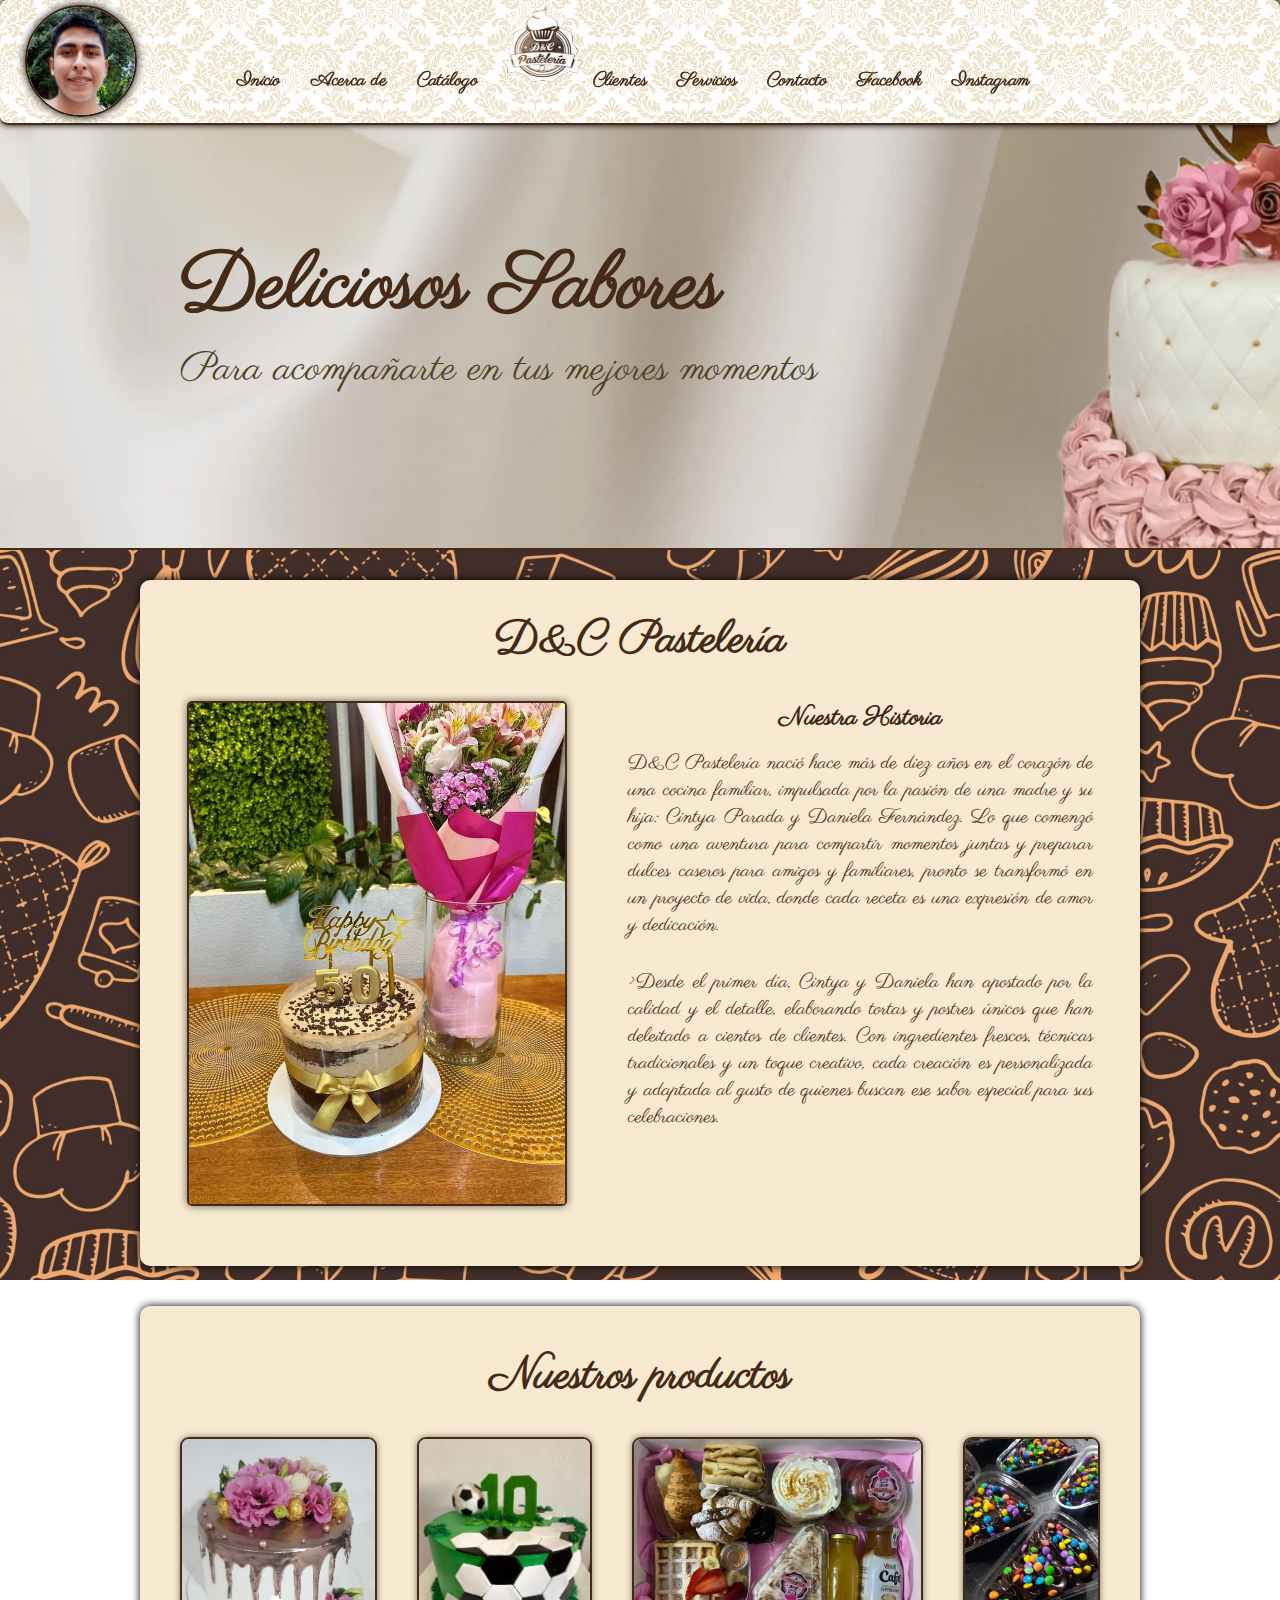
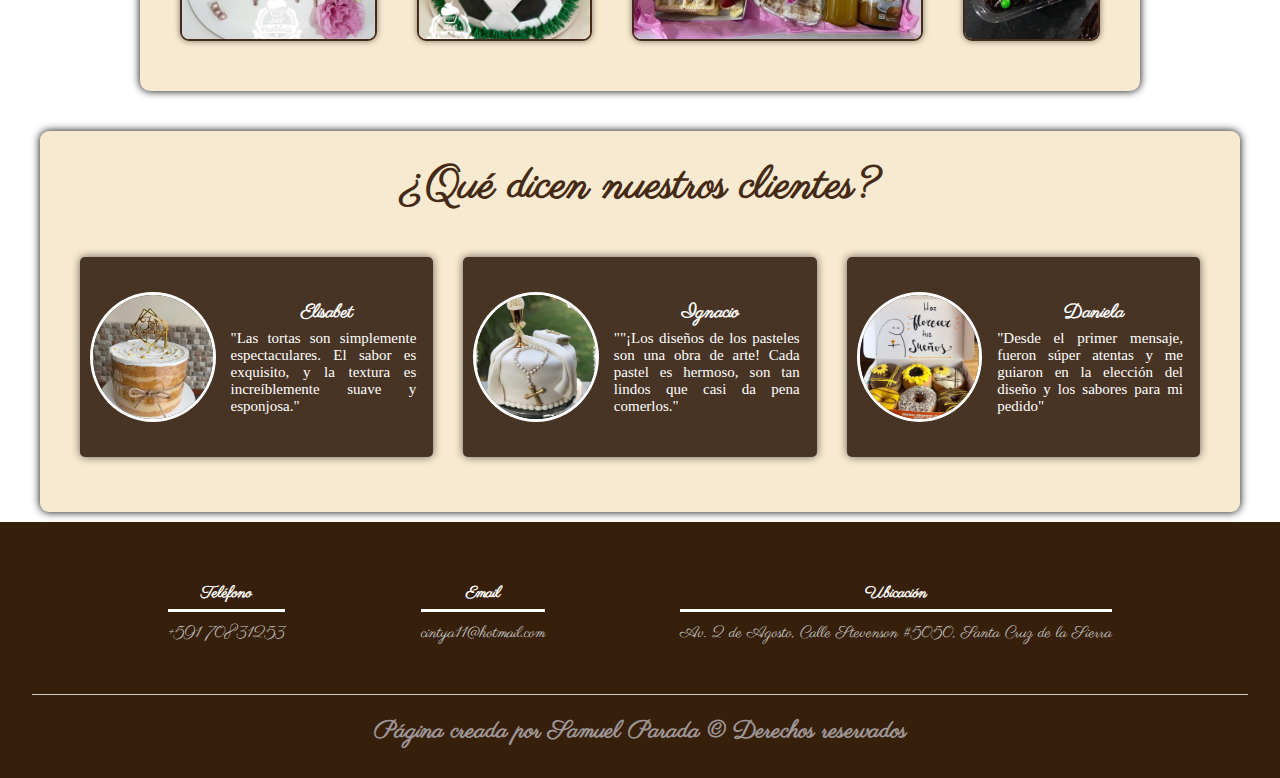
<file: index.html>
<!DOCTYPE html>
<html lang="es">
<head>
    <meta charset="UTF-8">
    <meta name="viewport" content="width=device-width, initial-scale=1.0">
    <title>D&C Pastelería</title>
    <link rel="stylesheet" href="styles.css">
<link rel="preconnect" href="https://fonts.googleapis.com">
<link rel="preconnect" href="https://fonts.gstatic.com" crossorigin>
<link href="https://fonts.googleapis.com/css2?family=Dancing+Script:wght@400..700&family=DynaPuff:wght@400..700&family=Parisienne&family=Playfair+Display:ital,wght@0,400..900;1,400..900&display=swap" rel="stylesheet">

</head>

<body>

<header>

<div class="logo">
    <img src="img/logo.png" alt="logo" >
    <p>Página web hecha por: <br>Samuel Parada</p>
</div>

    <nav>
        
        <a href="#inicio">Inicio </a>
        <a href="#about">Acerca de</a>
        <a href="#catalogo">Catálogo</a>
        <img src="img/imagen1.png" >
        <a href="#clientes">Clientes</a>
        <a href="#">Servicios</a>
        <a href="#contacto">Contacto</a>
        <a href="https://www.facebook.com/profile.php?id=100063784532256&locale=es_LA" target="_blank">Facebook</a>
        <a href="https://www.instagram.com/dc_pasteleria/" target="_blank">Instagram</a>

    </nav>

    
    <section class="textos-header" id="inicio">

        <h1>Deliciosos Sabores</h1>
        <h2>Para acompañarte en tus mejores momentos</h2>
    </section>

</header>

<section class="contenedor sobre-nosotros" id="about">
    <h2 class="titulo">D&C Pastelería</h2>
    <div class="contenedor-sobre-nosotros">
        <img src="img/torta3.jpg" alt="" class="imagen-about-us">
        <div class="contenido-textos">
            <h3>Nuestra Historia</h3>
            <p>D&C Pastelería nació hace más de diez años en el corazón de una cocina familiar, impulsada por la pasión de una madre y su hija: Cintya Parada y Daniela Fernández. Lo que comenzó como una aventura para compartir momentos juntas y preparar dulces caseros para amigos y familiares, pronto se transformó en un proyecto de vida, donde cada receta es una expresión de amor y dedicación.
            </p>
                <p>>Desde el primer día, Cintya y Daniela han apostado por la calidad y el detalle, elaborando tortas y postres únicos que han deleitado a cientos de clientes. Con ingredientes frescos, técnicas tradicionales y un toque creativo, cada creación es personalizada y adaptada al gusto de quienes buscan ese sabor especial para sus celebraciones.
                </p>
        </div>
    </div>
</section>

<section class="catálogo" id="catalogo">
    <div class="contenedor">
        <h2 class="titulo">Nuestros productos</h2>
        <div class="galeria-port">

        <a href="menu2.html">
            <div class="imagen-port">
                <img src="img/img1.jpg" alt="">
                <div class="hover-galeria">
                    <img src="img/Imagen1.png" alt="">
                    <p>Tortas para eventos</p>
                </div>
            </div>
        </a>

            <a href="menu1.html">
            <div class="imagen-port">
                <img src="img/img2.jpg" alt="">
                <div class="hover-galeria">
                    <img src="img/Imagen1.png" alt="">
                    <p>Tortas personalizadas</p>
                </div>
            </div>
        </a>
            <a href="menu3.html">
            <div class="imagen-port">
                <img src="img/img3.jpg" alt="">
                <div class="hover-galeria">
                    <img src="img/Imagen1.png" alt="">
                    <p>Packs y ofertas</p>
                </div>
            </div>
        </a>
            <a href="menu1.html">
                <div class="imagen-port">
                    <img src="img/img4.jpg" alt="">
                    <div class="hover-galeria">
                        <img src="img/Imagen1.png" alt="">
                        <p>Más postres</p>
                    </div>
                </div>
            </a>
        </div>
    </div>
</section>

<section class="clientes contenedor1" id="clientes">
    <h2 class="titulo">¿Qué dicen nuestros clientes?</h2>
    <div class="cards">
        <div class="card">
            <img src="img/coment1.jpg" alt="">
            <div class="contenido-texto-card">
                <h4>Elisabet</h4>
                <p>"Las tortas son simplemente espectaculares. El sabor es exquisito, y la textura es increíblemente suave y esponjosa."</p>
            </div>
        </div>
        <div class="card">
            <img src="img/coment2.jpg" alt="">
            <div class="contenido-texto-card">
                <h4>Ignacio</h4>
                <p>""¡Los diseños de los pasteles son una obra de arte! Cada pastel es hermoso, son tan lindos que casi da pena comerlos."</p>
            </div>
        </div>

        <div class="card">
            <img src="img/coment3.jpg" alt="">
            <div class="contenido-texto-card">
                <h4>Daniela</h4>
                <p>"Desde el primer mensaje, fueron súper atentas y me guiaron en la elección del diseño y los sabores para mi pedido"</p>
            </div>
        </div>
    </div>
</section>

    <footer>
        <div class="contenedor-footer" id="contacto">
            <div class="content-foo">
                <h4>Teléfono</h4>
                <p>+591 70831253</p>
            </div>
            <div class="content-foo">
                <h4>Email</h4>
                <p>cintya11@hotmail.com</p>
            </div>
            <div class="content-foo">
                <h4>Ubicación</h4>
                <p>Av. 2 de Agosto, Calle Stevenson #5050, Santa Cruz de la Sierra</p>
            </div>
        </div>
        <h2 class="titulo-final">Página creada por Samuel Parada &copy; Derechos reservados </h2>
    </footer>

</body>
</html>
</file>
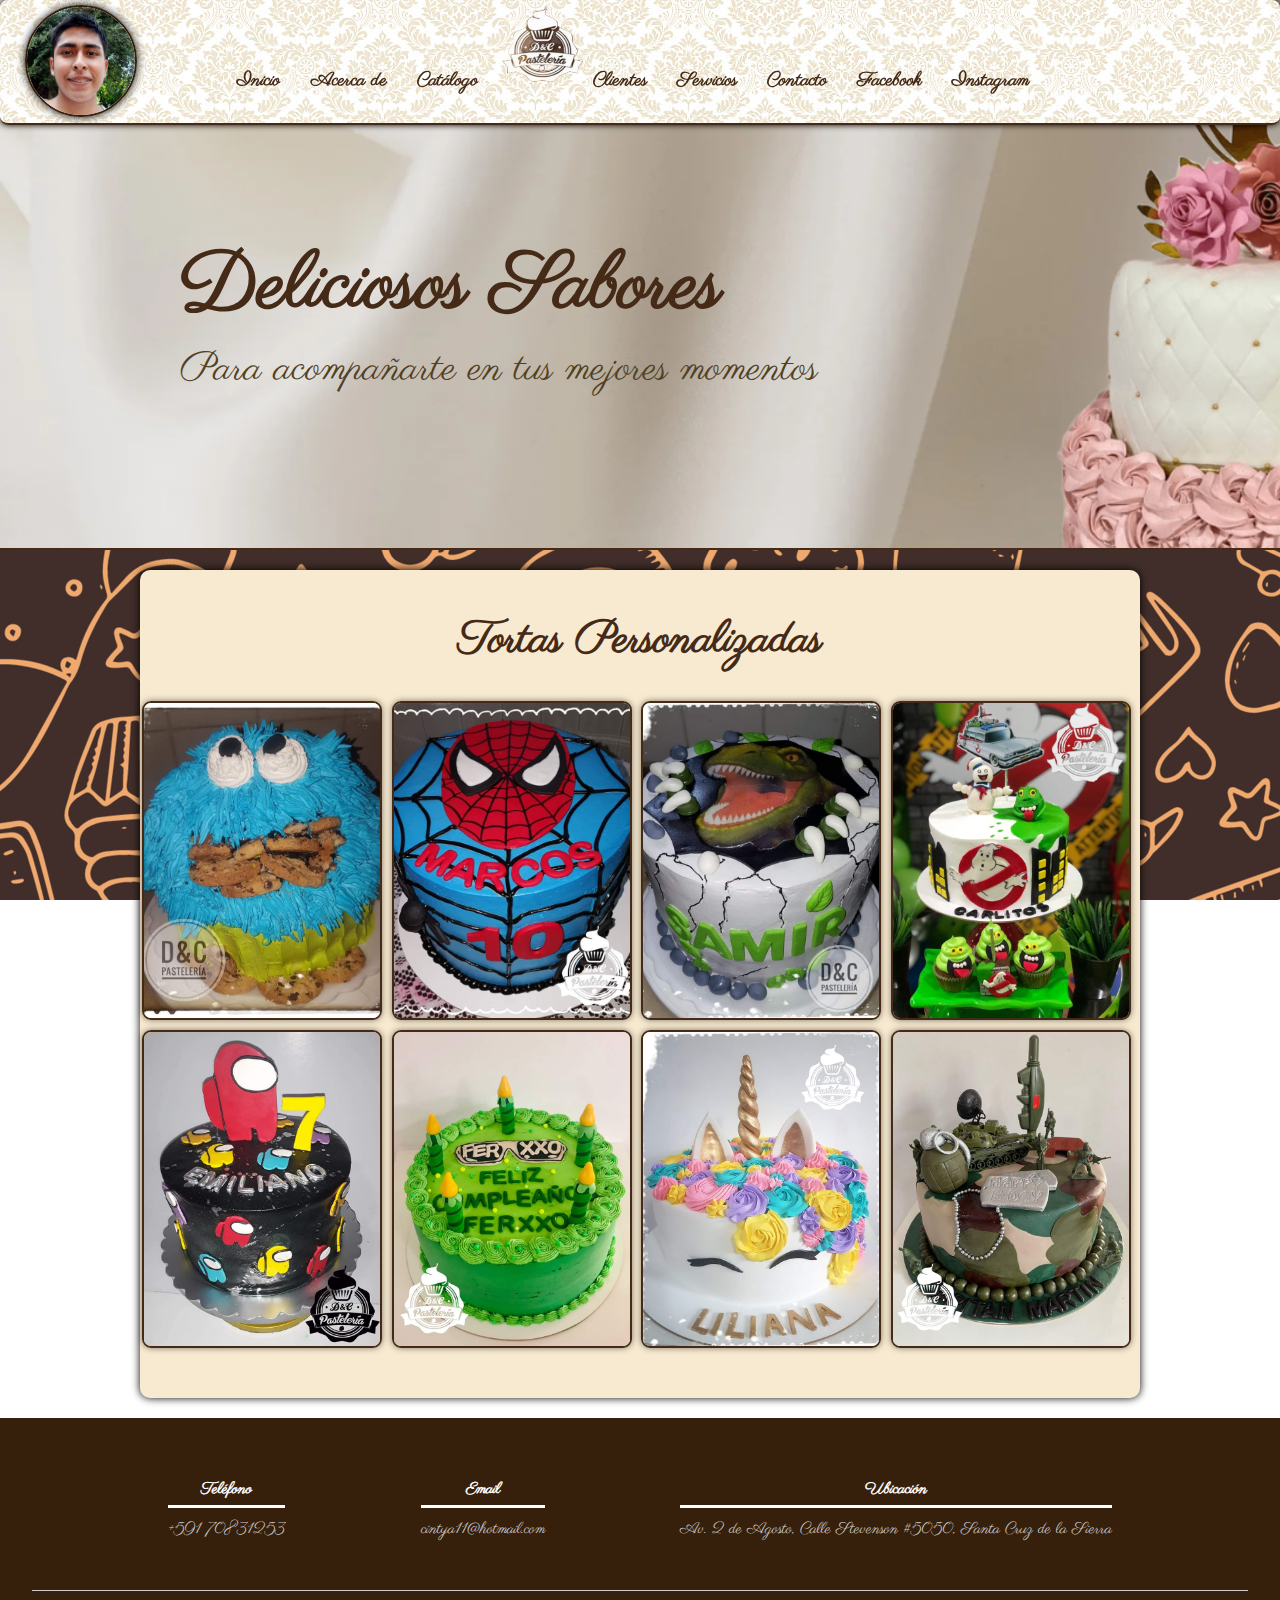
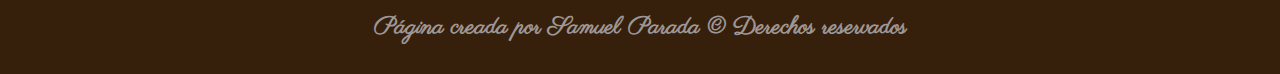
<file: menu1.html>
<!DOCTYPE html>
<html lang="es">
<head>
    <meta charset="UTF-8">
    <meta name="viewport" content="width=device-width, initial-scale=1.0">
    <title>D&C Pastelería</title>
    <link rel="stylesheet" href="styles1.css">
    <link rel="preconnect" href="https://fonts.googleapis.com">
<link rel="preconnect" href="https://fonts.gstatic.com" crossorigin>
<link href="https://fonts.googleapis.com/css2?family=Dancing+Script:wght@400..700&family=DynaPuff:wght@400..700&family=Parisienne&family=Playfair+Display:ital,wght@0,400..900;1,400..900&display=swap" rel="stylesheet">

</head>

<body>

<header>


    <div class="logo">
        <img src="img/logo.png" alt="logo" >
        <p>Página web hecha por: <br>Samuel Parada</p>
    </div>
    <nav>
        
        <a href="index.html#inicio">Inicio </a>
        <a href="index.html#about">Acerca de</a>
        <a href="index.html#catalogo">Catálogo</a>
        <img src="img/imagen1.png">
        <a href="index.html#clientes">Clientes</a>
        <a href="#">Servicios</a>
        <a href="index.html#contacto">Contacto</a>
        <a href="https://www.facebook.com/profile.php?id=100063784532256&locale=es_LA" target="_blank">Facebook</a>
        <a href="https://www.instagram.com/dc_pasteleria/" target="_blank">Instagram</a>

    </nav>
    <section class="textos-header">

        <h1>Deliciosos Sabores</h1>
        <h2>Para acompañarte en tus mejores momentos</h2>
    </section>

</header>

<section class="catálogo">
    <div class="contenedor">
        <h2 class="titulo" id="catalogo">Tortas Personalizadas</h2>
        <div class="galeria-port">
            <div class="imagen-port">
                <img src="img/img1.1.jpg" alt="">
                <div class="hover-galeria">
                    <img src="img/Imagen1.png" alt="">
                    <p>Tortas personalizadas</p>
                </div>
            </div>

                <div class="imagen-port">
                    <img src="img/img1.2.jpg" alt="">
                    <div class="hover-galeria">
                        <img src="img/Imagen1.png" alt="">
                        <p>Tortas personalizadas</p>
                    </div>
            </div>
                    <div class="imagen-port">
                        <img src="img/img1.3.jpg" alt="">
                        <div class="hover-galeria">
                            <img src="img/Imagen1.png" alt="">
                            <p>Tortas personalizadas</p>
                        </div>
                        </div>
                        <div class="imagen-port">
                            <img src="img/img1.4.jpg" alt="">
                            <div class="hover-galeria">
                                <img src="img/Imagen1.png" alt="">
                                <p>Tortas personalizadas</p>
                            </div>
                            </div>
                            <div class="imagen-port">
                                <img src="img/img1.5.jpg" alt="">
                                <div class="hover-galeria">
                                    <img src="img/Imagen1.png" alt="">
                                    <p>Tortas personalizadas</p>
                                </div>
                                </div>
                                <div class="imagen-port">
                                    <img src="img/img1.6.jpg" alt="">
                                    <div class="hover-galeria">
                                        <img src="img/Imagen1.png" alt="">
                                        <p>Tortas personalizadas</p>
                                    </div>
                                    </div>
                                    <div class="imagen-port">
                                        <img src="img/img1.7.jpg" alt="">
                                        <div class="hover-galeria">
                                            <img src="img/Imagen1.png" alt="">
                                            <p>Tortas personalizadas</p>
                                        </div>
                                        </div>
                                    <div class="imagen-port">
                                            <img src="img/img1.8.jpg" alt="">
                                            <div class="hover-galeria">
                                                <img src="img/Imagen1.png" alt="">
                                                <p>Tortas personalizadas</p>
                                            </div>
                                            </div>
    </div>
</section>
    <footer>
        <div class="contenedor-footer" id="contacto">
            <div class="content-foo">
                <h4>Teléfono</h4>
                <p>+591 70831253</p>
            </div>
            <div class="content-foo">
                <h4>Email</h4>
                <p>cintya11@hotmail.com</p>
            </div>
            <div class="content-foo">
                <h4>Ubicación</h4>
                <p>Av. 2 de Agosto, Calle Stevenson #5050, Santa Cruz de la Sierra</p>
            </div>
        </div>
        <h2 class="titulo-final">Página creada por Samuel Parada &copy; Derechos reservados </h2>
    </footer>

</body>
</html>
</file>
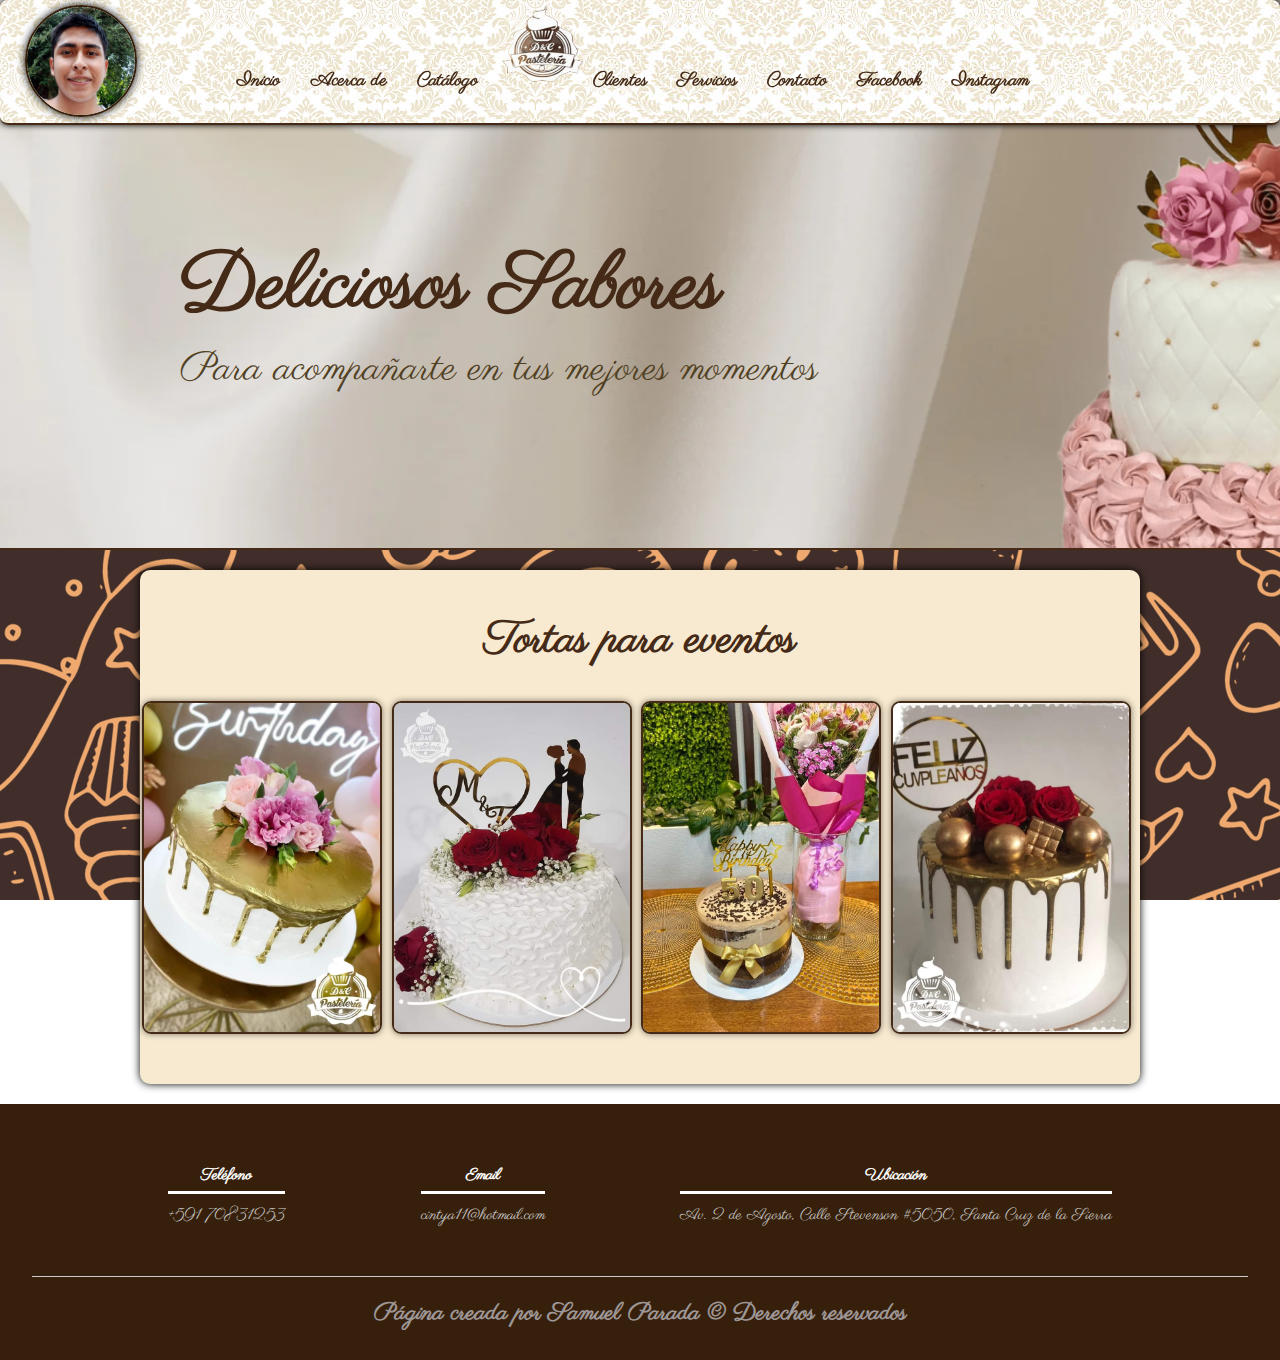
<file: menu2.html>
<!DOCTYPE html>
<html lang="es">
<head>
    <meta charset="UTF-8">
    <meta name="viewport" content="width=device-width, initial-scale=1.0">
    <title>D&C Pastelería</title>
    <link rel="stylesheet" href="styles1.css">
    <link rel="preconnect" href="https://fonts.googleapis.com">
<link rel="preconnect" href="https://fonts.gstatic.com" crossorigin>
<link href="https://fonts.googleapis.com/css2?family=Dancing+Script:wght@400..700&family=DynaPuff:wght@400..700&family=Parisienne&family=Playfair+Display:ital,wght@0,400..900;1,400..900&display=swap" rel="stylesheet">

</head>

<body>

<header>


    <div class="logo">
        <img src="img/logo.png" alt="logo" >
        <p>Página web hecha por: <br>Samuel Parada</p>
    </div>
    <nav>
        
        <a href="index.html#inicio">Inicio </a>
        <a href="index.html#about">Acerca de</a>
        <a href="index.html#catalogo">Catálogo</a>
        <img src="img/imagen1.png" >
        <a href="index.html#clientes">Clientes</a>
        <a href="#">Servicios</a>
        <a href="index.html#contacto">Contacto</a>
        <a href="https://www.facebook.com/profile.php?id=100063784532256&locale=es_LA" target="_blank">Facebook</a>
        <a href="https://www.instagram.com/dc_pasteleria/" target="_blank">Instagram</a>

    </nav>
    <section class="textos-header">

        <h1>Deliciosos Sabores</h1>
        <h2>Para acompañarte en tus mejores momentos</h2>
    </section>

</header>

<section class="catálogo">
    <div class="contenedor">
        <h2 class="titulo" id="catalogo">Tortas para eventos</h2>
        <div class="galeria-port">
            <div class="imagen-port">
                <img src="img/img2.1.jpg" alt="">
                <div class="hover-galeria">
                    <img src="img/Imagen1.png" alt="">
                    <p>Tortas para eventos</p>
                </div>
            </div>

                <div class="imagen-port">
                    <img src="img/img2.2.jpg" alt="">
                    <div class="hover-galeria">
                        <img src="img/Imagen1.png" alt="">
                        <p>Tortas para eventos</p>
                    </div>
            </div>
                    <div class="imagen-port">
                        <img src="img/img2.3.jpg" alt="">
                        <div class="hover-galeria">
                            <img src="img/Imagen1.png" alt="">
                            <p>Tortas para eventos</p>
                        </div>
                        </div>
                        <div class="imagen-port">
                            <img src="img/img2.4.jpg" alt="">
                            <div class="hover-galeria">
                                <img src="img/Imagen1.png" alt="">
                                <p>Tortas para eventos</p>
                            </div>
                            </div>
    </div>
</section>
    <footer>
        <div class="contenedor-footer" id="contacto">
            <div class="content-foo">
                <h4>Teléfono</h4>
                <p>+591 70831253</p>
            </div>
            <div class="content-foo">
                <h4>Email</h4>
                <p>cintya11@hotmail.com</p>
            </div>
            <div class="content-foo">
                <h4>Ubicación</h4>
                <p>Av. 2 de Agosto, Calle Stevenson #5050, Santa Cruz de la Sierra</p>
            </div>
        </div>
        <h2 class="titulo-final">Página creada por Samuel Parada &copy; Derechos reservados </h2>
    </footer>

</body>
</html>
</file>
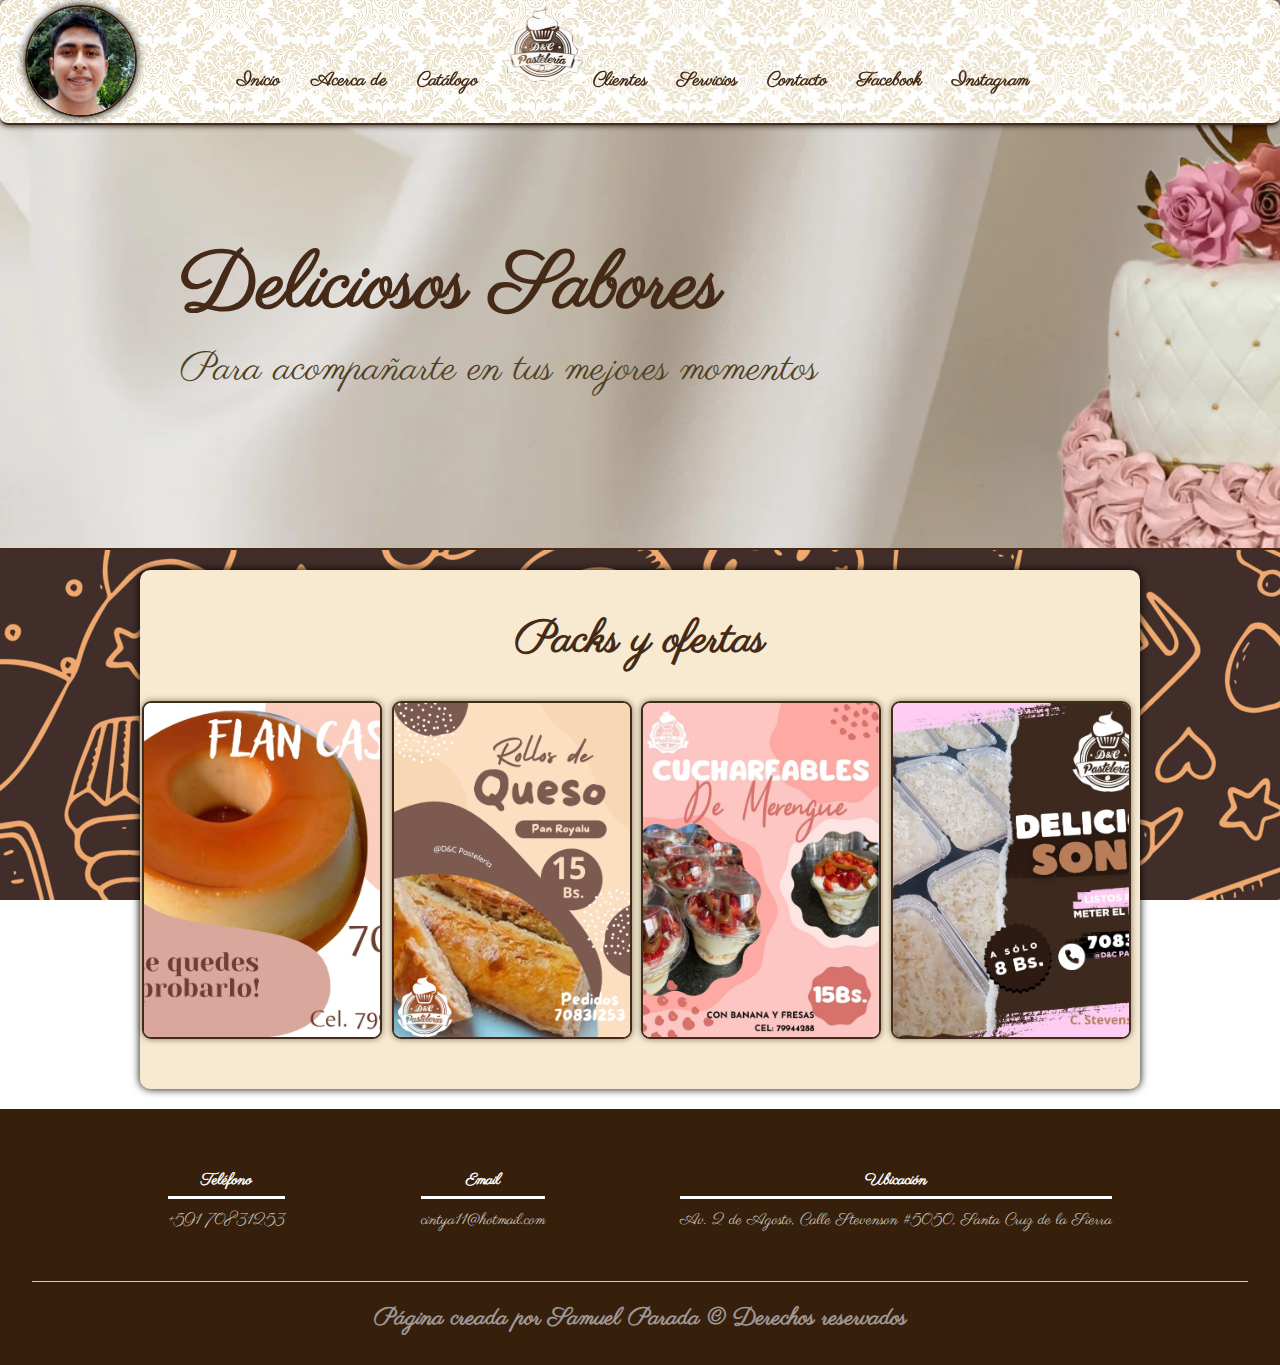
<file: menu3.html>
<!DOCTYPE html>
<html lang="es">
<head>
    <meta charset="UTF-8">
    <meta name="viewport" content="width=device-width, initial-scale=1.0">
    <title>D&C Pastelería</title>
    <link rel="stylesheet" href="styles1.css">
    <link rel="preconnect" href="https://fonts.googleapis.com">
<link rel="preconnect" href="https://fonts.gstatic.com" crossorigin>
<link href="https://fonts.googleapis.com/css2?family=Dancing+Script:wght@400..700&family=DynaPuff:wght@400..700&family=Parisienne&family=Playfair+Display:ital,wght@0,400..900;1,400..900&display=swap" rel="stylesheet">

</head>

<body>

<header>


    <div class="logo">
        <img src="img/logo.png" alt="logo" >
        <p>Página web hecha por: <br>Samuel Parada</p>
    </div>
    <nav>
        
        <a href="index.html#inicio">Inicio </a>
        <a href="index.html#about">Acerca de</a>
        <a href="index.html#catalogo">Catálogo</a>
        <img src="img/imagen1.png" >
        <a href="index.html#clientes">Clientes</a>
        <a href="#">Servicios</a>
        <a href="index.html#contacto">Contacto</a>
        <a href="https://www.facebook.com/profile.php?id=100063784532256&locale=es_LA" target="_blank">Facebook</a>
        <a href="https://www.instagram.com/dc_pasteleria/" target="_blank">Instagram</a>

    </nav>
    <section class="textos-header">

        <h1>Deliciosos Sabores</h1>
        <h2>Para acompañarte en tus mejores momentos</h2>
    </section>

</header>

<section class="catálogo">
    <div class="contenedor">
        <h2 class="titulo" id="catalogo">Packs y ofertas</h2>
        <div class="galeria-port">
            <div class="imagen-port">
                <img src="img/img3.1.jpg" alt="">
                <div class="hover-galeria">
                    <img src="img/Imagen1.png" alt="">
                    <p>Packs y ofertas</p>
                </div>
            </div>

                <div class="imagen-port">
                    <img src="img/img3.2.jpg" alt="">
                    <div class="hover-galeria">
                        <img src="img/Imagen1.png" alt="">
                        <p>Packs y ofertas</p>
                    </div>
            </div>
                    <div class="imagen-port">
                        <img src="img/img3.3.jpg" alt="">
                        <div class="hover-galeria">
                            <img src="img/Imagen1.png" alt="">
                            <p>Packs y ofertas</p>
                        </div>
                        </div>
                        <div class="imagen-port">
                            <img src="img/img3.4.jpg" alt="">
                            <div class="hover-galeria">
                                <img src="img/Imagen1.png" alt="">
                                <p>Packs y ofertas</p>
                            </div>
                            </div>
    </div>
</section>
    <footer>
        <div class="contenedor-footer" id="contacto">
            <div class="content-foo">
                <h4>Teléfono</h4>
                <p>+591 70831253</p>
            </div>
            <div class="content-foo">
                <h4>Email</h4>
                <p>cintya11@hotmail.com</p>
            </div>
            <div class="content-foo">
                <h4>Ubicación</h4>
                <p>Av. 2 de Agosto, Calle Stevenson #5050, Santa Cruz de la Sierra</p>
            </div>
        </div>
        <h2 class="titulo-final">Página creada por Samuel Parada &copy; Derechos reservados </h2>
    </footer>

</body>
</html>
</file>
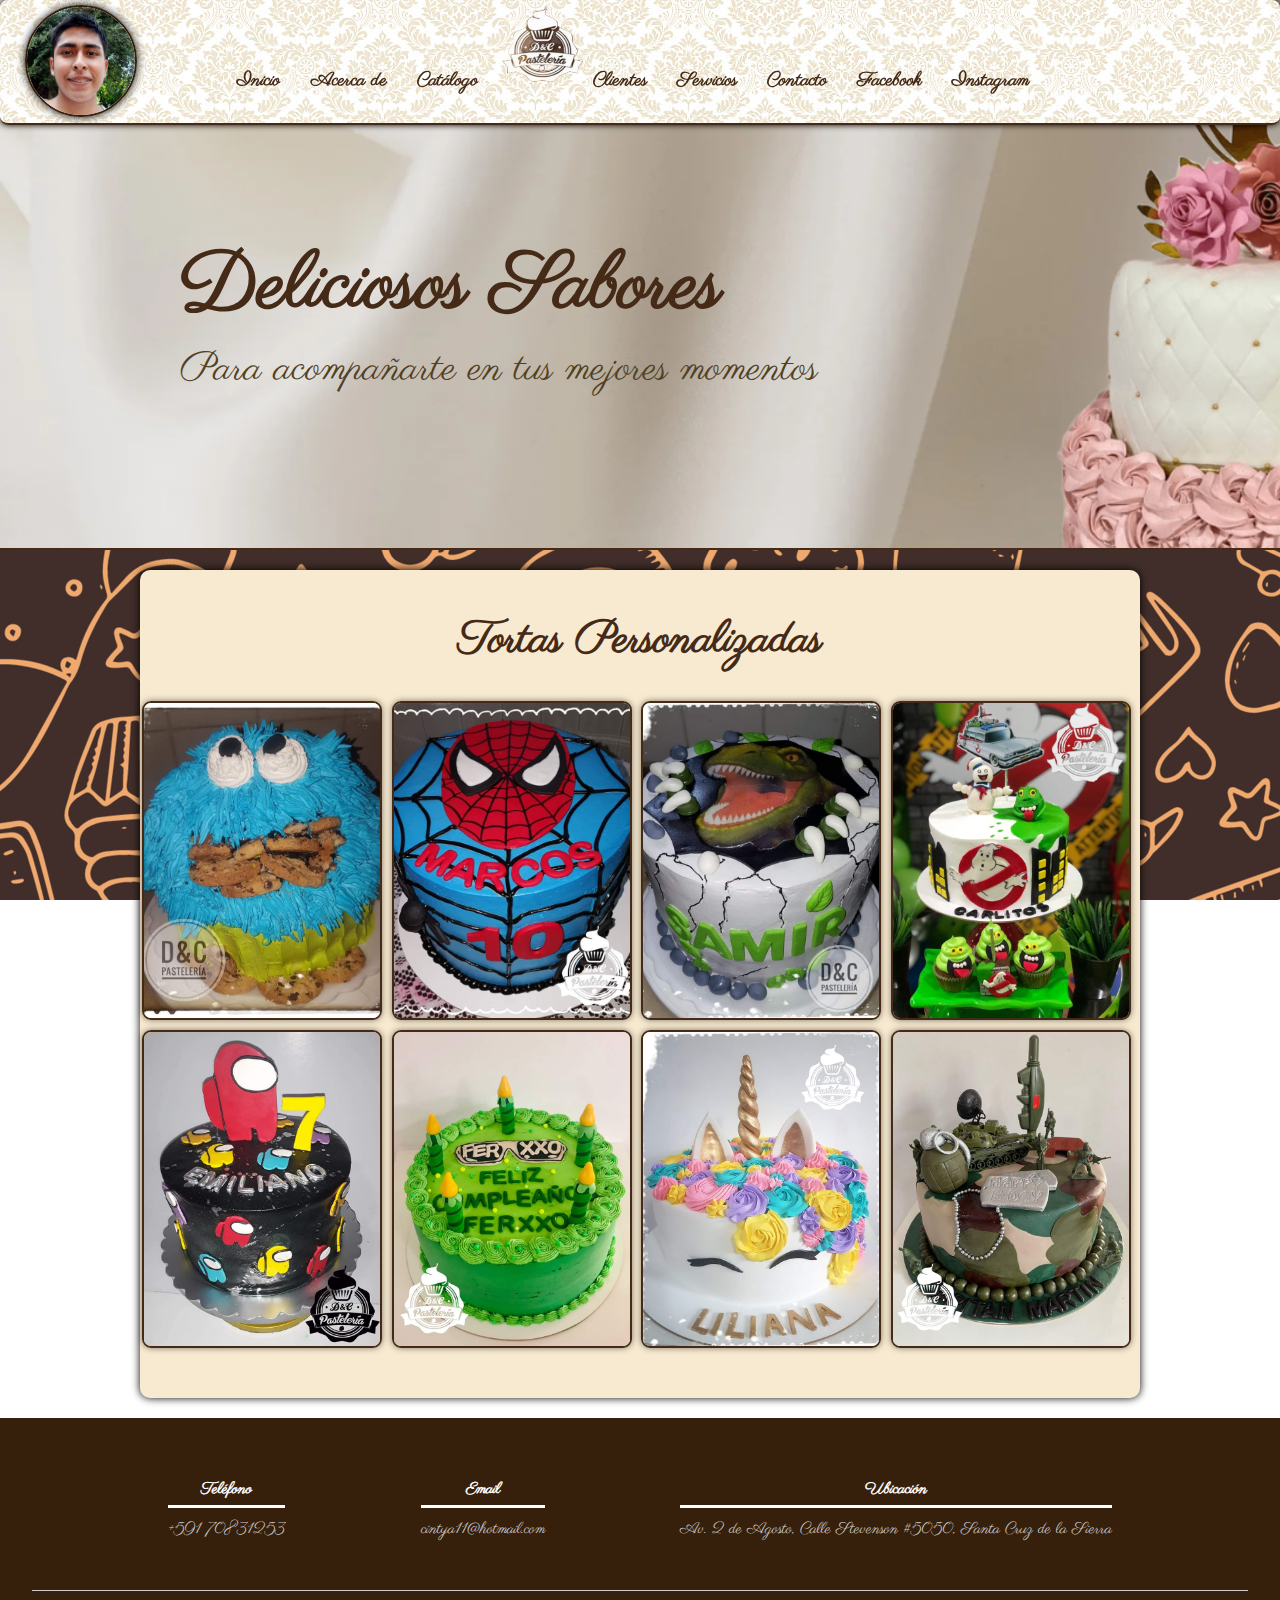
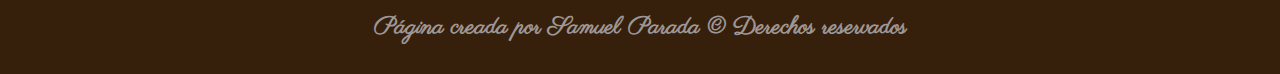
<file: menu4.html>
<!DOCTYPE html>
<html lang="es">
<head>
    <meta charset="UTF-8">
    <meta name="viewport" content="width=device-width, initial-scale=1.0">
    <title>D&C Pastelería</title>
    <link rel="stylesheet" href="styles1.css">
    <link rel="preconnect" href="https://fonts.googleapis.com">
<link rel="preconnect" href="https://fonts.gstatic.com" crossorigin>
<link href="https://fonts.googleapis.com/css2?family=Dancing+Script:wght@400..700&family=DynaPuff:wght@400..700&family=Parisienne&family=Playfair+Display:ital,wght@0,400..900;1,400..900&display=swap" rel="stylesheet">

</head>

<body>

<header>

    <div class="logo">
        <img src="img/logo.png" alt="logo" >
        <p>Página web hecha por: <br>Samuel Parada</p>
    </div>
    <nav>
        
        <a href="index.html#inicio">Inicio </a>
        <a href="index.html#about">Acerca de</a>
        <a href="index.html#catalogo">Catálogo</a>
        <img src="img/imagen1.png" >
        <a href="index.html#clientes">Clientes</a>
        <a href="#">Servicios</a>
        <a href="index.html#contacto">Contacto</a>
        <a href="https://www.facebook.com/profile.php?id=100063784532256&locale=es_LA" target="_blank">Facebook</a>
        <a href="https://www.instagram.com/dc_pasteleria/" target="_blank">Instagram</a>

    </nav>
    <section class="textos-header">

        <h1>Deliciosos Sabores</h1>
        <h2>Para acompañarte en tus mejores momentos</h2>
    </section>

</header>

<section class="catálogo">
    <div class="contenedor">
        <h2 class="titulo" id="catalogo">Tortas Personalizadas</h2>
        <div class="galeria-port">
            <div class="imagen-port">
                <img src="img/img1.1.jpg" alt="">
                <div class="hover-galeria">
                    <img src="img/Imagen1.png" alt="">
                    <p>Tortas personalizadas</p>
                </div>
            </div>

                <div class="imagen-port">
                    <img src="img/img1.2.jpg" alt="">
                    <div class="hover-galeria">
                        <img src="img/Imagen1.png" alt="">
                        <p>Tortas personalizadas</p>
                    </div>
            </div>
                    <div class="imagen-port">
                        <img src="img/img1.3.jpg" alt="">
                        <div class="hover-galeria">
                            <img src="img/Imagen1.png" alt="">
                            <p>Tortas personalizadas</p>
                        </div>
                        </div>
                        <div class="imagen-port">
                            <img src="img/img1.4.jpg" alt="">
                            <div class="hover-galeria">
                                <img src="img/Imagen1.png" alt="">
                                <p>Tortas personalizadas</p>
                            </div>
                            </div>
                            <div class="imagen-port">
                                <img src="img/img1.5.jpg" alt="">
                                <div class="hover-galeria">
                                    <img src="img/Imagen1.png" alt="">
                                    <p>Tortas personalizadas</p>
                                </div>
                                </div>
                                <div class="imagen-port">
                                    <img src="img/img1.6.jpg" alt="">
                                    <div class="hover-galeria">
                                        <img src="img/Imagen1.png" alt="">
                                        <p>Tortas personalizadas</p>
                                    </div>
                                    </div>
                                    <div class="imagen-port">
                                        <img src="img/img1.7.jpg" alt="">
                                        <div class="hover-galeria">
                                            <img src="img/Imagen1.png" alt="">
                                            <p>Tortas personalizadas</p>
                                        </div>
                                        </div>
                                    <div class="imagen-port">
                                            <img src="img/img1.8.jpg" alt="">
                                            <div class="hover-galeria">
                                                <img src="img/Imagen1.png" alt="">
                                                <p>Tortas personalizadas</p>
                                            </div>
                                            </div>
    </div>
</section>
    <footer>
        <div class="contenedor-footer" id="contacto">
            <div class="content-foo">
                <h4>Teléfono</h4>
                <p>+591 70831253</p>
            </div>
            <div class="content-foo">
                <h4>Email</h4>
                <p>cintya11@hotmail.com</p>
            </div>
            <div class="content-foo">
                <h4>Ubicación</h4>
                <p>Av. 2 de Agosto, Calle Stevenson #5050, Santa Cruz de la Sierra</p>
            </div>
        </div>
        <h2 class="titulo-final">Página creada por Samuel Parada &copy; Derechos reservados </h2>
    </footer>

</body>
</html>
</file>
<file: styles.css>
*{
    margin:0;
    padding:0;
    box-sizing: border-box;
}

body { 
font-family: Parisienne ;
background: url(img/fondonav.jpg);
background-repeat: no-repeat;
background-size:cover;
background-attachment:fixed;
margin: 0;
}

html {
    scroll-behavior: smooth;
}


.contenedor { 
    padding: 40px 0;
    width: 100%;
    max-width: 1000px;
    margin: auto;
    background-color: #f8ead0;
    border-radius: 10px;
    margin-bottom: 10px;
    box-shadow: 0 0 9px 0 #000;
}

.titulo { 
    color: #452b17;
    font-size: 45px;
    text-align: center;
    margin-bottom: 30px;
}

header {
    width: 100%;
    height: 550px;
    background: url(img/header.png);
    background-size:cover;
    background-attachment: fixed;
    position: relative;
    border-bottom: 2px solid #452b17;
}

.logo img{ 
    margin: 5px 0 0 25px;
    position: fixed;
    height: 7em;
    width: 7em;
    z-index: 40;
    border-radius: 100%;
    border: 2px solid #37200b;
    box-shadow: 0 0 9px 0 #000;
}
.logo p{ 
    margin: 40px 160px;
    position: fixed;
    z-index: 60;
    color:#37200b;
    font-weight: 700;
}

nav {
    text-align: center;
    padding: 30px 50px;
    border-radius: 8px;
    background: url(img/fondonav1.jpg);
    position: fixed;
    width: 100%;
    border-bottom: 2px solid #452b17;
    box-shadow: 0 0 6px 0 #000;;
    z-index: 30;
    padding-top:5px;
    font:bold;
}

nav > a {
    color: #452b17; 
    font-weight: 700;
    font-size: 19px;
    text-decoration: none;
    margin-right: 15px;
    padding: 5px;
} 

nav > a:hover {
    text-decoration: underline;
}

nav img { 
    height:80px;
    width:80px;
}

header .textos-header {
    display: flex;
    height: 430px;
    width: 100%;
    align-items:start;
    justify-content: center;
    flex-direction: column;
    text-align: center;
    padding: 180px;
}

.textos-header h1 {
    font-size: 80px;
    color: #452b17; 
    padding-top: 200px;
}

.textos-header h2 {
    font-size: 40px;
    font-weight: 300;
    color: #514123; 
}

.sobre-nosotros { 
    background-color: #f8ead0;
    padding: 30px 0 60px 0;
    margin: auto;
    width: 100%;
    margin-top: 30px;
    margin-bottom: 10px;
}

.contenedor-sobre-nosotros {
    display: flex;
    justify-content: space-evenly;
}

.contenedor1 {
    margin: 10px 40px;
}

.imagen-about-us {
    width: 38%;
    border: 2px solid #452b17;
    border-radius: 5px;
    box-shadow: 0 0 8px 0 rgba(0, 0, 0, 0.6);
}

.imagen-about-us1 {
    width: 100%;
    margin: auto;
    margin-top: 30px;

}

.sobre-nosotros .contenido-textos {
    width: 48%;
}

.contenido-textos h3 {
    font-size: 25px;
    text-align: center;
    margin: 0 0 15px 15px;
    color: #402416;
}

.contenido-textos p {
    font-size: 20px;
    padding: 0px 0px 30px 15px;
    font-weight: 220;
    text-align: justify;
    color:#452b17;
}


.galeria-port {
    display: flex;
    justify-content: space-evenly;
    flex-wrap: wrap;
}

.catálogo{
    
    margin: 40px 0;
}

.catalogo a{
    width: 24%;
    margin-bottom: 10px;
    overflow: hidden;
    position: relative;
    cursor: pointer;
    box-shadow: 0 0 6px 0 rgba(0, 0, 0, .5);
    border-radius: 9px;
    margin-right: 7px;
    border: 2px solid #452b17;
}

.imagen-port{
    width: 100%;
    margin-bottom: 10px;
    overflow: hidden;
    position: relative;
    cursor: pointer;
    box-shadow: 0 0 6px 0 rgba(0, 0, 0, .5);
    border-radius: 9px;
    margin-right: 20px;
    border: 2px solid #452b17;
}


.imagen-port > img {
    width: 100%;
    height: 200px;
    object-fit:cover;
    display: block;
}

.hover-galeria {
    position: absolute;
    width: 100%;
    height: 100%;
    top: 0;
    transform: scale(0);
    background: hsla(0, 0%, 99%, 0.7); 
    transition: transform .5s ease;
    display: flex;
    justify-content: center;
    align-items: center;
    flex-direction: column;
}

.hover-galeria img {
    width: 50px;
}

.hover-galeria p {
    color: #402416;
    font-weight: 700; 
}

.imagen-port:hover .hover-galeria {
    transform: scale(1);
}

.cards {
    display: flex;
    justify-content: space-evenly;
    
}
.cards .card:hover { 
    transition: 0.7s ease-in-out; 
    transform: scale(1.1);
}

.cards .card {
    background: #473425; 
    display: flex;
    width: 1000px;
    height: 200px;
    align-items: center;
    justify-content: space-evenly;
    border-radius: 5px;
    box-shadow: 0 0 9px 0 rgba(0, 0, 0, 0.6);
    margin: 10px 15px;
    margin-bottom:30px;
    padding: 10px;
}

.cards .card img {
    width: 130px;
    height: 130px;
    object-fit: cover;
    border: 3px solid #fff; /*blanco */
    border-radius: 50%;
    display: block;
    margin-right: 15px;
}

.cards .card > .contenido-texto-card {
    width: 60%;
    color: #fff; /*blanco */
}

.cards .card > .contenido-texto-card p {
    font-family: Display fair;
    font-weight: 300;
    padding-top: 5px;
    font-size: 15px;
    text-align: justify;
    padding-right: 7px;
}
.cards .card > .contenido-texto-card h4 {
    text-align: center;
    font-size: 19px;
}

.contenedor1 {

    background-color: #f8ead0;
    padding:25px;
    border-radius: 9px;
    box-shadow: 0 0 9px 0 #000;

}
footer {
    background: #37200b;
    padding: 60px 0 30px 0;
    margin: auto;
    overflow: hidden;
}

.contenedor-footer {
    display: flex;
    width: 95%;
    justify-content: space-evenly;
    margin: auto;
    padding-bottom: 50px;
    border-bottom: 1px solid #ccc;
}

.content-foo {
    text-align: center;
}

.content-foo h4 {
    color: #fff; 
    border-bottom: 3px solid #ffffff; 
    padding-bottom: 5px;
    margin-bottom: 10px;
}

.content-foo p {
    color: #ccc; /* Mantener gris claro */
}

.titulo-final {
    text-align: center;
    font-size: 24px;
    margin: 20px 0 0 0;
    color: #9e9797; /* Gris claro */
}

@media screen and (max-width:1320px){
    .logo p{
        visibility: hidden;
    }
}
@media screen and (max-width:1120px){
    .logo {
        visibility: hidden;
    }
}
/* Responsive */
@media screen and (max-width:900px) {
    header {
        background-position: center;
        background:url(img/header2.png) fixed;
    }
    .contenedor-sobre-nosotros {
        flex-direction: column;
        justify-content: center;
        align-items: center;
    }
    .sobre-nosotros .contenido-textos {
        width: 90%;
    }
    .imagen-about-us {
        width: 90%;
        margin-bottom: 60px;
    }
    .imagen-port {
        width: 95%;
    }
    
nav img { 
    height:55px;
    width:55px;
}

.logo {
    visibility: hidden;
}

    .cards {
        flex-direction: column;
        justify-content: center;
        align-items: center;
    }
    .cards .card {
        width: 90%;
    }
    .cards .card:first-child {
        margin-bottom: 30px;
    }
    .servicio-cont {
        justify-content: center;
        flex-direction: column;
    }
    .servicio-ind {
        width: 100%;
        text-align: center;
    }
    .servicio-ind:nth-child(1), .servicio-ind:nth-child(2) {
        margin-bottom: 60px;
    }
    .servicio-ind img {
        width: 90%;
    }
}

@media screen and (max-width:500px) {
    nav {
        text-align: center;
        padding: 30px 0 0 0;
    }
    nav > a {
        margin-right: 5px;
    }
    .textos-header h1 {
        font-size: 35px;
    }
    .textos-header h2 {
        font-size: 20px;
    }
    .imagen-about-us {
        margin-bottom: 60px;
        width: 99%;
    }
    .sobre-nosotros .contenido-textos {
        width: 95%;
    }
    .imagen-port {
        width: 95%;
    }

    .cards .card {
        height: 450px;
        display: flex;
        flex-direction: column;
        align-items: center;
    }
    .cards .card img {
        width: 90px;
        height: 90px;
    }
    .contenedor-footer {
        flex-direction: column;
        border: none;
    }
    .content-foo {
        margin-bottom: 20px;
        text-align: center;
    }
    .content-foo h4 {
        border: none;
    }
    .content-foo p {
        color: #ccc;
        border-bottom: 1px solid #f2f2f2;
        padding-bottom: 20px;
    }
    .titulo-final {
        font-size: 20px;
    }
}
</file>
<file: styles1.css>
*{
    margin:0;
    padding:0;
    box-sizing: border-box;
}

body { 
font-family: Parisienne ;
background: url(img/fondonav.jpg) fixed;
margin: 0;
}

html {
    scroll-behavior: smooth;
}


.contenedor { 
    padding: 40px 0;
    width: 100%;
    max-width: 1000px;
    margin: auto;
    background-color: #f8ead0;
    border-radius: 10px;
    margin-top: 20px;;
    margin-bottom: 20px;
    box-shadow: 0 0 9px 0 #000;
}
.titulo { 
    color: #452b17;
    font-size: 45px;
    text-align: center;
    margin-bottom: 30px;
}

header {
    width: 100%;
    height: 550px;
    background: url(img/header.png);
    background-size:cover;
    background-attachment: fixed;
    position: relative;
    border-bottom: 2px solid #452b17;
}

.logo img{ 
    margin: 5px 0 0 25px;
    position: fixed;
    height: 7em;
    width: 7em;
    z-index: 40;
    border-radius: 100%;
    border: 2px solid #37200b;
    box-shadow: 0 0 9px 0 #000;
}
.logo p{ 
    margin: 40px 160px;
    position: fixed;
    z-index: 60;
    color:#37200b;
    font-weight: 700;
}
nav {
    text-align: center;
    padding: 30px 50px;
    border-radius: 8px;
    background: url(img/fondonav1.jpg);
    position: fixed;
    width: 100%;
    border-bottom: 2px solid #452b17;
    box-shadow: 0 0 6px 0 #000;;
    z-index: 30;
    padding-top:5px;
    font:bold;
}

nav > a {
    color: #452b17; 
    font-weight: 700;
    font-size: 19px;
    text-decoration: none;
    margin-right: 15px;
    padding: 5px;
} 

nav > a:hover {
    text-decoration: underline;
}


nav img { 
    height:80px;
    width:80px;
}

header .textos-header {
    display: flex;
    height: 430px;
    width: 100%;
    align-items:start;
    justify-content: center;
    flex-direction: column;
    text-align: center;
    padding: 180px;
}

.textos-header h1 {
    font-size: 80px;
    color: #452b17; 
    padding-top: 200px;
}

.textos-header h2 {
    font-size: 40px;
    font-weight: 300;
    color: #514123; 
}

.sobre-nosotros { 
    background-color: #f8ead0;
    padding: 30px 0 60px 0;
    margin: auto;
    width: 100%;
    margin-top: 30px;
    margin-bottom: 10px;
}

.contenedor-sobre-nosotros {
    display: flex;
    justify-content: space-evenly;
}

.contenedor1 {
    margin: 10px 40px;
}

.imagen-about-us {
    width: 38%;
    border: 2px solid #452b17;
    border-radius: 5px;
    box-shadow: 0 0 8px 0 rgba(0, 0, 0, 0.6);
}

.imagen-about-us1 {
    width: 100%;
    margin: auto;
    margin-top: 30px;

}

.sobre-nosotros .contenido-textos {
    width: 48%;
}

.contenido-textos h3 {
    font-size: 25px;
    text-align: center;
    margin: 0 0 15px 15px;
    color: #402416;
}

.contenido-textos p {
    font-size: 20px;
    padding: 0px 0px 30px 15px;
    font-weight: 220;
    text-align: justify;
    color:#452b17;
}



.galeria-port {
    display: flex;
    justify-content: space-evenly;
    flex-wrap: wrap;

}


.imagen-port {
    width: 24%;
    margin-bottom: 10px;
    overflow: hidden;
    position: relative;
    cursor: pointer;
    box-shadow: 0 0 6px 0 rgba(0, 0, 0, .5);
    border-radius: 9px;
    margin-right: 7px;
    border: 2px solid #452b17;
}


.imagen-port > img {
    width: 100%;
    height: 100%;
    object-fit:cover;
    display: block;
}

.hover-galeria {
    position: absolute;
    width: 100%;
    height: 100%;
    top: 0;
    transform: scale(0);
    background: hsla(0, 0%, 99%, 0.7); /* Azul oscuro */
    transition: transform .5s ease;
    display: flex;
    justify-content: center;
    align-items: center;
    flex-direction: column;
}

.hover-galeria img {
    width: 50px;
}

.hover-galeria p {
    color: #402416;
    font-weight: 700; 
}

.imagen-port:hover .hover-galeria {
    transform: scale(1);
}


.cards {
    display: flex;
    justify-content: space-evenly;
    
}
.cards .card:hover { 
    transition: 0.7s ease-in-out; 
    transform: scale(1.1);
}

.cards .card {
    background: #473425; 
    display: flex;
    width: 1000px;
    height: 200px;
    align-items: center;
    justify-content: space-evenly;
    border-radius: 5px;
    box-shadow: 0 0 9px 0 rgba(0, 0, 0, 0.6);
    margin: 10px 15px;
    margin-bottom:30px;
    padding: 10px;
}

.cards .card img {
    width: 130px;
    height: 130px;
    object-fit: cover;
    border: 3px solid #fff; /*blanco */
    border-radius: 50%;
    display: block;
    margin-right: 15px;
}

.cards .card > .contenido-texto-card {
    width: 60%;
    color: #fff; /*blanco */
}

.cards .card > .contenido-texto-card p {
    font-family: Display fair;
    font-weight: 300;
    padding-top: 5px;
    font-size: 15px;
    text-align: justify;
    padding-right: 7px;
}
.cards .card > .contenido-texto-card h4 {
    text-align: center;
    font-size: 19px;
}

.contenedor1 {

    background-color: #f8ead0;
    padding:25px;
    border-radius: 9px;
    box-shadow: 0 0 9px 0 #000;

}
footer {
    background: #37200b;
    padding: 60px 0 30px 0;
    margin: auto;
    overflow: hidden;
}

.contenedor-footer {
    display: flex;
    width: 95%;
    justify-content: space-evenly;
    margin: auto;
    padding-bottom: 50px;
    border-bottom: 1px solid #ccc;
}

.content-foo {
    text-align: center;
}

.content-foo h4 {
    color: #fff; 
    border-bottom: 3px solid #ffffff; 
    padding-bottom: 5px;
    margin-bottom: 10px;
}

.content-foo p {
    color: #ccc; /* Mantener gris claro */
}

.titulo-final {
    text-align: center;
    font-size: 24px;
    margin: 20px 0 0 0;
    color: #9e9797; /* Gris claro */
}

/* Responsive */

@media screen and (max-width:1320px){
    .logo p{
        visibility: hidden;
    }
}
@media screen and (max-width:1120px){
    .logo {
        visibility: hidden;
    }
}
@media screen and (max-width:900px) {
    header {
        background-position: center;
        background:url(img/header2.png) fixed;
    }
    .contenedor-sobre-nosotros {
        flex-direction: column;
        justify-content: center;
        align-items: center;
    }
    .sobre-nosotros .contenido-textos {
        width: 90%;
    }
    .imagen-about-us {
        width: 90%;
        margin-bottom: 60px;
    }
    .imagen-port {
        width: 44%;
    }

    nav img { 
        height:55px;
        width:55px;
    }

.logo {
    visibility: hidden;
}
.item {
        width: 45%; /* Hacer que cada item ocupe casi la mitad del ancho */
        margin: 10px;
    }

    model-viewer {
        height: 200px; /* Reducir altura del model viewer para pantallas más pequeñas */
    }

    .cards {
        flex-direction: column;
        justify-content: center;
        align-items: center;
    }
    .cards .card {
        width: 90%;
    }
    .cards .card:first-child {
        margin-bottom: 30px;
    }
    .servicio-cont {
        justify-content: center;
        flex-direction: column;
    }
    .servicio-ind {
        width: 100%;
        text-align: center;
    }
    .servicio-ind:nth-child(1), .servicio-ind:nth-child(2) {
        margin-bottom: 60px;
    }
    .servicio-ind img {
        width: 90%;
    }
}

@media screen and (max-width:500px) {
    nav {
        text-align: center;
        padding: 30px 0 0 0;
    }
    nav > a {
        margin-right: 5px;
    }
    .textos-header h1 {
        font-size: 35px;
    }
    .textos-header h2 {
        font-size: 20px;
    }
    .imagen-about-us {
        margin-bottom: 60px;
        width: 99%;
    }
    .sobre-nosotros .contenido-textos {
        width: 95%;
    }
    .imagen-port {
        width: 95%;
    }

    .cards .card {
        height: 450px;
        display: flex;
        flex-direction: column;
        align-items: center;
    }
    .cards .card img {
        width: 90px;
        height: 90px;
    }
    .contenedor-footer {
        flex-direction: column;
        border: none;
    }
    .content-foo {
        margin-bottom: 20px;
        text-align: center;
    }
    .content-foo h4 {
        border: none;
    }
    .content-foo p {
        color: #ccc;
        border-bottom: 1px solid #f2f2f2;
        padding-bottom: 20px;
    }
    .titulo-final {
        font-size: 20px;
    }
}
</file>
